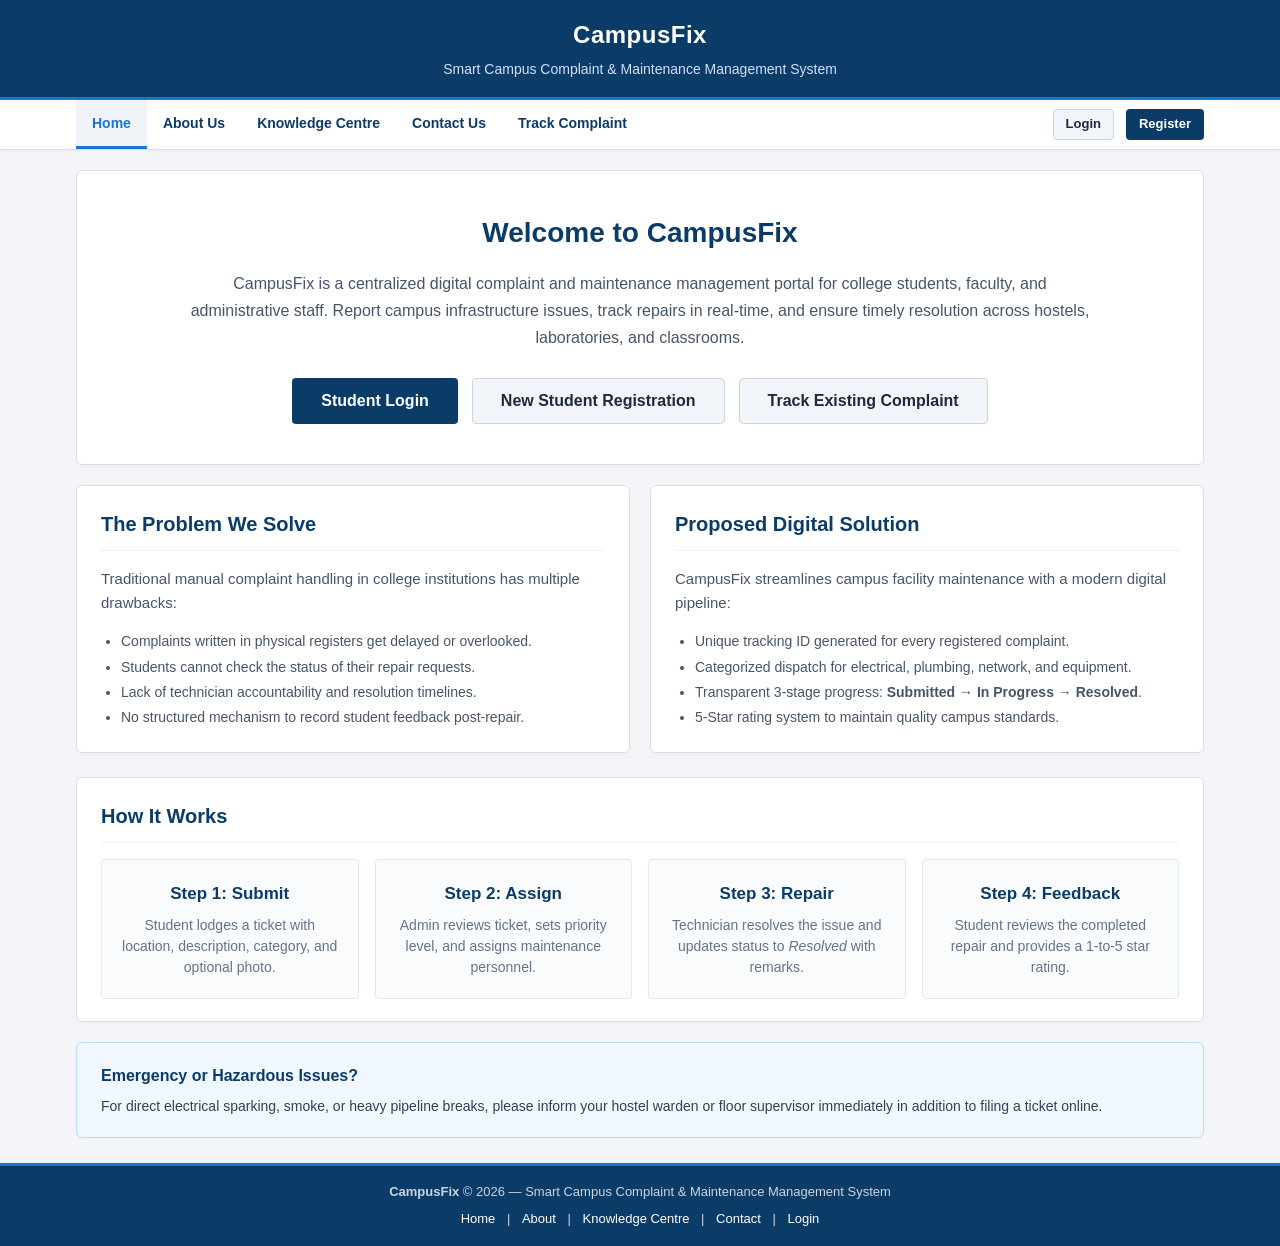
<file: index.html>
<!DOCTYPE html>
<html lang="en">
<head>
    <meta charset="UTF-8">
    <meta http-equiv="refresh" content="0; url=home.html">
    <title>CampusFix</title>
</head>
<body>
    <p>Redirecting to <a href="home.html">CampusFix Home Page</a>...</p>
</body>
</html>
</file>
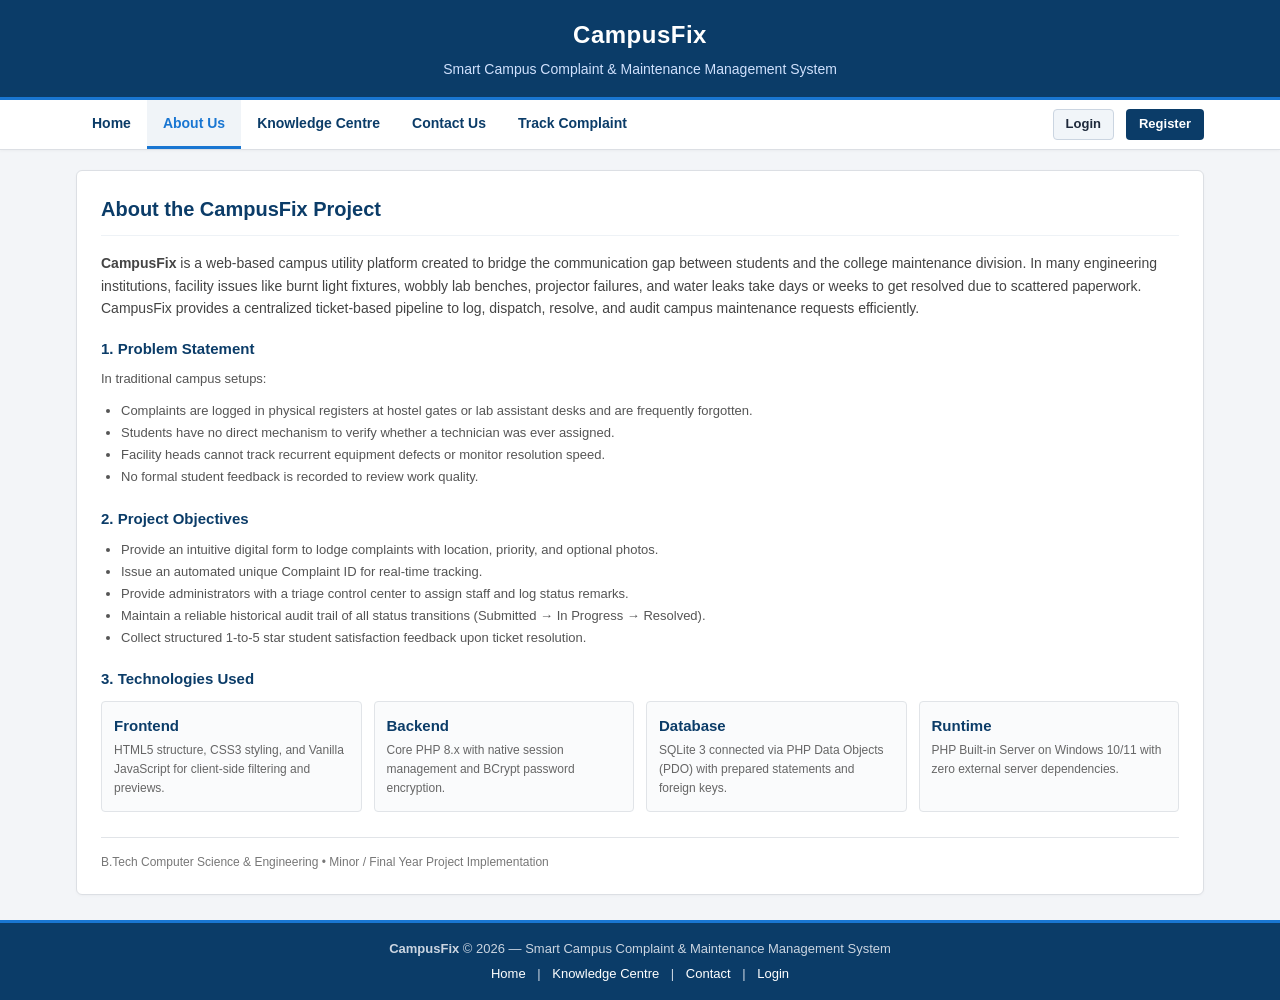
<file: about.html>
<!DOCTYPE html>
<html lang="en">
<head>
    <meta charset="UTF-8">
    <meta name="viewport" content="width=device-width, initial-scale=1.0">
    <title>About Us — CampusFix</title>
    <link rel="stylesheet" href="assets/css/style.css">
</head>
<body>

    <!-- Header Banner -->
    <header class="site-header">
        <h1>CampusFix</h1>
        <p>Smart Campus Complaint & Maintenance Management System</p>
    </header>

    <!-- Navigation Bar -->
    <nav class="site-nav">
        <div class="nav-wrap">
            <ul class="nav-links">
                <li><a href="home.html">Home</a></li>
                <li><a href="about.html" class="active">About Us</a></li>
                <li><a href="knowledge.html">Knowledge Centre</a></li>
                <li><a href="contact.html">Contact Us</a></li>
                <li><a href="student/track_complaint.php">Track Complaint</a></li>
            </ul>
            <div class="user-nav-status">
                <a href="login.html" class="btn btn-secondary btn-sm">Login</a>
                <a href="register.html" class="btn btn-primary btn-sm">Register</a>
            </div>
        </div>
    </nav>

    <!-- Main Content -->
    <main class="container">
        
        <div class="panel">
            <div class="panel-header">
                <span class="panel-title">About the CampusFix Project</span>
            </div>

            <p style="margin-bottom: 14px; font-size: 14px; line-height: 1.6; color: #444444;">
                <strong>CampusFix</strong> is a web-based campus utility platform created to bridge the communication gap between students and the college maintenance division. In many engineering institutions, facility issues like burnt light fixtures, wobbly lab benches, projector failures, and water leaks take days or weeks to get resolved due to scattered paperwork. CampusFix provides a centralized ticket-based pipeline to log, dispatch, resolve, and audit campus maintenance requests efficiently.
            </p>

            <h3 style="color: #0b3c68; font-size: 15px; margin: 18px 0 8px;">1. Problem Statement</h3>
            <p style="font-size: 13px; line-height: 1.6; color: #555555; margin-bottom: 10px;">
                In traditional campus setups:
            </p>
            <ul style="padding-left: 20px; font-size: 13px; line-height: 1.7; color: #555555; margin-bottom: 15px;">
                <li>Complaints are logged in physical registers at hostel gates or lab assistant desks and are frequently forgotten.</li>
                <li>Students have no direct mechanism to verify whether a technician was ever assigned.</li>
                <li>Facility heads cannot track recurrent equipment defects or monitor resolution speed.</li>
                <li>No formal student feedback is recorded to review work quality.</li>
            </ul>

            <h3 style="color: #0b3c68; font-size: 15px; margin: 18px 0 8px;">2. Project Objectives</h3>
            <ul style="padding-left: 20px; font-size: 13px; line-height: 1.7; color: #555555; margin-bottom: 15px;">
                <li>Provide an intuitive digital form to lodge complaints with location, priority, and optional photos.</li>
                <li>Issue an automated unique Complaint ID for real-time tracking.</li>
                <li>Provide administrators with a triage control center to assign staff and log status remarks.</li>
                <li>Maintain a reliable historical audit trail of all status transitions (Submitted &rarr; In Progress &rarr; Resolved).</li>
                <li>Collect structured 1-to-5 star student satisfaction feedback upon ticket resolution.</li>
            </ul>

            <h3 style="color: #0b3c68; font-size: 15px; margin: 18px 0 8px;">3. Technologies Used</h3>
            <div style="display: grid; grid-template-columns: repeat(auto-fit, minmax(220px, 1fr)); gap: 12px; margin-top: 10px;">
                <div style="background: #fafbfc; border: 1px solid #e1e4e8; padding: 12px; border-radius: 4px;">
                    <strong style="color: #0b3c68;">Frontend</strong>
                    <p style="font-size: 12px; color: #666666; margin-top: 3px;">HTML5 structure, CSS3 styling, and Vanilla JavaScript for client-side filtering and previews.</p>
                </div>
                <div style="background: #fafbfc; border: 1px solid #e1e4e8; padding: 12px; border-radius: 4px;">
                    <strong style="color: #0b3c68;">Backend</strong>
                    <p style="font-size: 12px; color: #666666; margin-top: 3px;">Core PHP 8.x with native session management and BCrypt password encryption.</p>
                </div>
                <div style="background: #fafbfc; border: 1px solid #e1e4e8; padding: 12px; border-radius: 4px;">
                    <strong style="color: #0b3c68;">Database</strong>
                    <p style="font-size: 12px; color: #666666; margin-top: 3px;">SQLite 3 connected via PHP Data Objects (PDO) with prepared statements and foreign keys.</p>
                </div>
                <div style="background: #fafbfc; border: 1px solid #e1e4e8; padding: 12px; border-radius: 4px;">
                    <strong style="color: #0b3c68;">Runtime</strong>
                    <p style="font-size: 12px; color: #666666; margin-top: 3px;">PHP Built-in Server on Windows 10/11 with zero external server dependencies.</p>
                </div>
            </div>

            <div style="margin-top: 25px; padding-top: 15px; border-top: 1px solid #e1e4e8; font-size: 12px; color: #777777;">
                B.Tech Computer Science &amp; Engineering &bull; Minor / Final Year Project Implementation
            </div>
        </div>

    </main>

    <!-- Footer -->
    <footer class="site-footer">
        <p><strong>CampusFix</strong> &copy; 2026 &mdash; Smart Campus Complaint & Maintenance Management System</p>
        <p style="margin-top: 4px;">
            <a href="home.html">Home</a> | 
            <a href="knowledge.html">Knowledge Centre</a> | 
            <a href="contact.html">Contact</a> | 
            <a href="login.html">Login</a>
        </p>
    </footer>

    <script src="assets/js/script.js"></script>
</body>
</html>
</file>
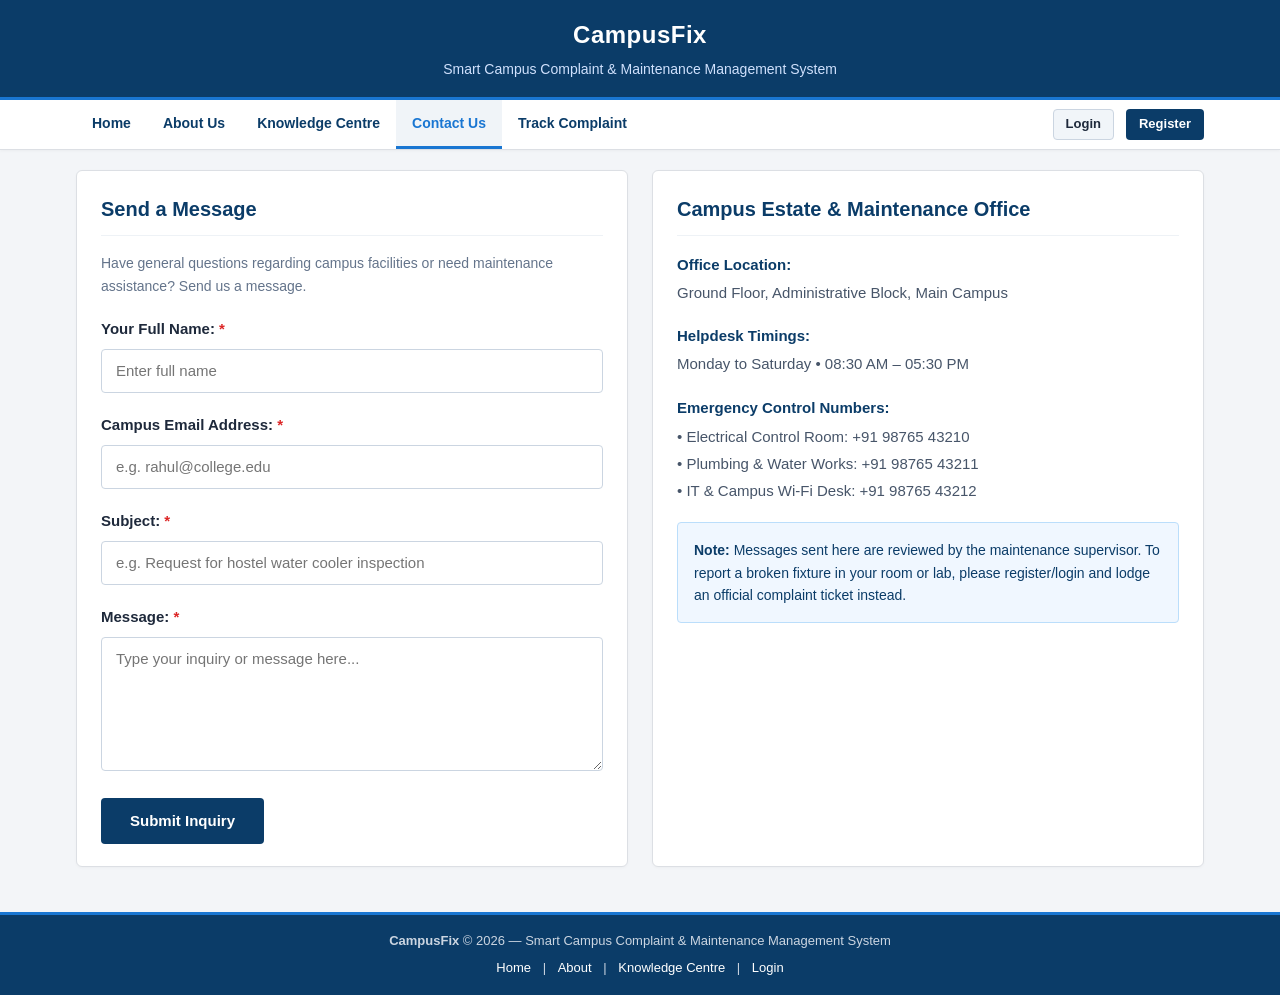
<file: contact.html>
<!DOCTYPE html>
<html lang="en">
<head>
    <meta charset="UTF-8">
    <meta name="viewport" content="width=device-width, initial-scale=1.0">
    <title>Contact Us — CampusFix</title>
    <link rel="stylesheet" href="assets/css/style.css">
</head>
<body>

    <!-- Header Banner -->
    <header class="site-header">
        <h1>CampusFix</h1>
        <p>Smart Campus Complaint &amp; Maintenance Management System</p>
    </header>

    <!-- Navigation Bar -->
    <nav class="site-nav">
        <div class="nav-wrap">
            <ul class="nav-links">
                <li><a href="home.html">Home</a></li>
                <li><a href="about.html">About Us</a></li>
                <li><a href="knowledge.html">Knowledge Centre</a></li>
                <li><a href="contact.html" class="active">Contact Us</a></li>
                <li><a href="student/track_complaint.php">Track Complaint</a></li>
            </ul>
            <div class="user-nav-status">
                <a href="login.html" class="btn btn-secondary btn-sm">Login</a>
                <a href="register.html" class="btn btn-primary btn-sm">Register</a>
            </div>
        </div>
    </nav>

    <!-- Main Content -->
    <main class="container">
        
        <div style="display: grid; grid-template-columns: repeat(auto-fit, minmax(min(100%, 320px), 1fr)); gap: 24px;">
            
            <!-- Contact Form -->
            <div class="panel">
                <div class="panel-header">
                    <span class="panel-title">Send a Message</span>
                </div>

                <p style="font-size: 14px; color: #64748b; margin-bottom: 20px;">
                    Have general questions regarding campus facilities or need maintenance assistance? Send us a message.
                </p>

                <div id="statusAlert" style="display: none;"></div>

                <form method="POST" action="contact.php">
                    <div class="form-group">
                        <label for="name">Your Full Name: <span style="color: #dc2626;">*</span></label>
                        <input type="text" id="name" name="name" placeholder="Enter full name" required>
                    </div>

                    <div class="form-group">
                        <label for="email">Campus Email Address: <span style="color: #dc2626;">*</span></label>
                        <input type="email" id="email" name="email" placeholder="e.g. rahul@college.edu" required>
                    </div>

                    <div class="form-group">
                        <label for="subject">Subject: <span style="color: #dc2626;">*</span></label>
                        <input type="text" id="subject" name="subject" placeholder="e.g. Request for hostel water cooler inspection" required>
                    </div>

                    <div class="form-group">
                        <label for="message">Message: <span style="color: #dc2626;">*</span></label>
                        <textarea id="message" name="message" rows="5" placeholder="Type your inquiry or message here..." required></textarea>
                    </div>

                    <button type="submit" class="btn btn-primary" style="padding: 12px 28px; font-size: 15px;">Submit Inquiry</button>
                </form>
            </div>

            <!-- Maintenance Office Details -->
            <div class="panel">
                <div class="panel-header">
                    <span class="panel-title">Campus Estate &amp; Maintenance Office</span>
                </div>

                <div style="margin-bottom: 18px; font-size: 15px; line-height: 1.7;">
                    <strong style="color: #0b3c68;">Office Location:</strong>
                    <p style="color: #475569; margin-top: 2px;">Ground Floor, Administrative Block, Main Campus</p>
                </div>

                <div style="margin-bottom: 18px; font-size: 15px; line-height: 1.7;">
                    <strong style="color: #0b3c68;">Helpdesk Timings:</strong>
                    <p style="color: #475569; margin-top: 2px;">Monday to Saturday &bull; 08:30 AM &ndash; 05:30 PM</p>
                </div>

                <div style="margin-bottom: 18px; font-size: 15px; line-height: 1.8;">
                    <strong style="color: #0b3c68;">Emergency Control Numbers:</strong>
                    <p style="color: #475569; margin-top: 2px;">
                        &bull; Electrical Control Room: +91 98765 43210<br>
                        &bull; Plumbing &amp; Water Works: +91 98765 43211<br>
                        &bull; IT &amp; Campus Wi-Fi Desk: +91 98765 43212
                    </p>
                </div>

                <div style="background: #f0f7ff; border: 1px solid #bbdefb; border-radius: 4px; padding: 16px; font-size: 14px; color: #0b3c68; line-height: 1.6;">
                    <strong>Note:</strong> Messages sent here are reviewed by the maintenance supervisor. To report a broken fixture in your room or lab, please register/login and lodge an official complaint ticket instead.
                </div>
            </div>

        </div>

    </main>

    <!-- Footer -->
    <footer class="site-footer">
        <p><strong>CampusFix</strong> &copy; 2026 &mdash; Smart Campus Complaint &amp; Maintenance Management System</p>
        <p style="margin-top: 6px;">
            <a href="home.html">Home</a> | 
            <a href="about.html">About</a> | 
            <a href="knowledge.html">Knowledge Centre</a> | 
            <a href="login.html">Login</a>
        </p>
    </footer>

    <script src="assets/js/script.js"></script>
</body>
</html>
</file>
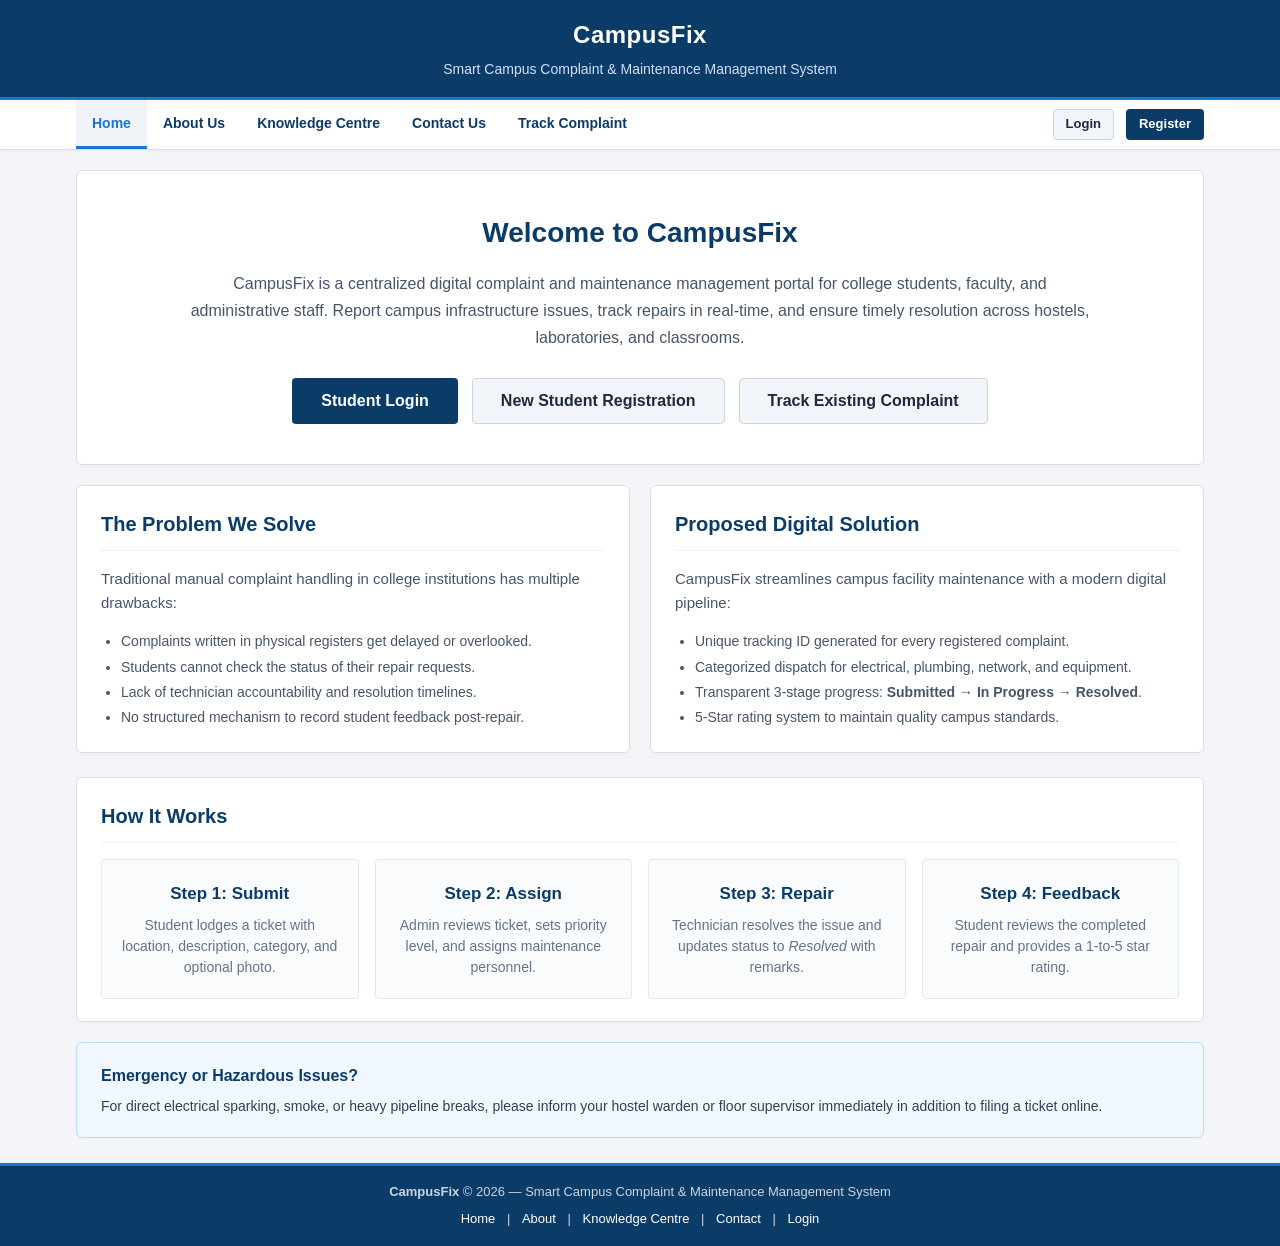
<file: home.html>
<!DOCTYPE html>
<html lang="en">
<head>
    <meta charset="UTF-8">
    <meta name="viewport" content="width=device-width, initial-scale=1.0">
    <title>CampusFix — Smart Campus Complaint &amp; Maintenance Management System</title>
    <link rel="stylesheet" href="assets/css/style.css">
</head>
<body>

    <!-- Header Banner -->
    <header class="site-header">
        <h1>CampusFix</h1>
        <p>Smart Campus Complaint &amp; Maintenance Management System</p>
    </header>

    <!-- Navigation Bar -->
    <nav class="site-nav">
        <div class="nav-wrap">
            <ul class="nav-links">
                <li><a href="home.html" class="active">Home</a></li>
                <li><a href="about.html">About Us</a></li>
                <li><a href="knowledge.html">Knowledge Centre</a></li>
                <li><a href="contact.html">Contact Us</a></li>
                <li><a href="student/track_complaint.php">Track Complaint</a></li>
            </ul>
            <div class="user-nav-status">
                <a href="login.html" class="btn btn-secondary btn-sm">Login</a>
                <a href="register.html" class="btn btn-primary btn-sm">Register</a>
            </div>
        </div>
    </nav>

    <!-- Main Content -->
    <main class="container">
        
        <!-- Welcome Introduction Panel -->
        <div class="panel" style="text-align: center; padding: 40px 30px;">
            <h2 style="color: #0b3c68; margin-bottom: 14px; font-size: 28px; font-weight: 700;">Welcome to CampusFix</h2>
            <p style="color: #475569; max-width: 900px; margin: 0 auto 26px; font-size: 16px; line-height: 1.7;">
                CampusFix is a centralized digital complaint and maintenance management portal for college students, faculty, and administrative staff. 
                Report campus infrastructure issues, track repairs in real-time, and ensure timely resolution across hostels, laboratories, and classrooms.
            </p>
            <div id="homeHeroButtons" style="display: flex; gap: 14px; justify-content: center; flex-wrap: wrap;">
                <a href="login.html" class="btn btn-primary" style="padding: 12px 28px; font-size: 16px;">Student Login</a>
                <a href="register.html" class="btn btn-secondary" style="padding: 12px 28px; font-size: 16px;">New Student Registration</a>
                <a href="student/track_complaint.php" class="btn btn-secondary" style="padding: 12px 28px; font-size: 16px;">Track Existing Complaint</a>
            </div>
        </div>

        <!-- Problem Statement & Proposed System -->
        <div style="display: grid; grid-template-columns: repeat(auto-fit, minmax(min(100%, 320px), 1fr)); gap: 20px; margin-bottom: 24px;">
            <div class="panel" style="margin-bottom: 0;">
                <div class="panel-header">
                    <span class="panel-title">The Problem We Solve</span>
                </div>
                <p style="color: #475569; margin-bottom: 14px; font-size: 15px; line-height: 1.6;">
                    Traditional manual complaint handling in college institutions has multiple drawbacks:
                </p>
                <ul style="padding-left: 20px; color: #475569; font-size: 14px; line-height: 1.8;">
                    <li>Complaints written in physical registers get delayed or overlooked.</li>
                    <li>Students cannot check the status of their repair requests.</li>
                    <li>Lack of technician accountability and resolution timelines.</li>
                    <li>No structured mechanism to record student feedback post-repair.</li>
                </ul>
            </div>

            <div class="panel" style="margin-bottom: 0;">
                <div class="panel-header">
                    <span class="panel-title">Proposed Digital Solution</span>
                </div>
                <p style="color: #475569; margin-bottom: 14px; font-size: 15px; line-height: 1.6;">
                    CampusFix streamlines campus facility maintenance with a modern digital pipeline:
                </p>
                <ul style="padding-left: 20px; color: #475569; font-size: 14px; line-height: 1.8;">
                    <li>Unique tracking ID generated for every registered complaint.</li>
                    <li>Categorized dispatch for electrical, plumbing, network, and equipment.</li>
                    <li>Transparent 3-stage progress: <strong>Submitted &rarr; In Progress &rarr; Resolved</strong>.</li>
                    <li>5-Star rating system to maintain quality campus standards.</li>
                </ul>
            </div>
        </div>

        <!-- How It Works -->
        <div class="panel">
            <div class="panel-header">
                <span class="panel-title">How It Works</span>
            </div>
            <div style="display: grid; grid-template-columns: repeat(auto-fit, minmax(min(100%, 220px), 1fr)); gap: 16px; margin-top: 14px;">
                <div style="background: #fafbfc; border: 1px solid #e2e8f0; padding: 20px; border-radius: 4px; text-align: center;">
                    <div style="font-weight: bold; color: #0b3c68; font-size: 17px; margin-bottom: 8px;">Step 1: Submit</div>
                    <p style="font-size: 14px; color: #64748b; line-height: 1.5;">Student lodges a ticket with location, description, category, and optional photo.</p>
                </div>
                <div style="background: #fafbfc; border: 1px solid #e2e8f0; padding: 20px; border-radius: 4px; text-align: center;">
                    <div style="font-weight: bold; color: #0b3c68; font-size: 17px; margin-bottom: 8px;">Step 2: Assign</div>
                    <p style="font-size: 14px; color: #64748b; line-height: 1.5;">Admin reviews ticket, sets priority level, and assigns maintenance personnel.</p>
                </div>
                <div style="background: #fafbfc; border: 1px solid #e2e8f0; padding: 20px; border-radius: 4px; text-align: center;">
                    <div style="font-weight: bold; color: #0b3c68; font-size: 17px; margin-bottom: 8px;">Step 3: Repair</div>
                    <p style="font-size: 14px; color: #64748b; line-height: 1.5;">Technician resolves the issue and updates status to <em>Resolved</em> with remarks.</p>
                </div>
                <div style="background: #fafbfc; border: 1px solid #e2e8f0; padding: 20px; border-radius: 4px; text-align: center;">
                    <div style="font-weight: bold; color: #0b3c68; font-size: 17px; margin-bottom: 8px;">Step 4: Feedback</div>
                    <p style="font-size: 14px; color: #64748b; line-height: 1.5;">Student reviews the completed repair and provides a 1-to-5 star rating.</p>
                </div>
            </div>
        </div>

        <!-- Campus Maintenance Notice -->
        <div class="panel" style="background: #f0f7ff; border-color: #bbdefb; padding: 20px 24px;">
            <h4 style="color: #0b3c68; font-size: 16px; margin-bottom: 6px; font-weight: 700;">Emergency or Hazardous Issues?</h4>
            <p style="font-size: 14px; color: #334155; line-height: 1.6;">
                For direct electrical sparking, smoke, or heavy pipeline breaks, please inform your hostel warden or floor supervisor immediately in addition to filing a ticket online.
            </p>
        </div>

    </main>

    <!-- Footer -->
    <footer class="site-footer">
        <p><strong>CampusFix</strong> &copy; 2026 &mdash; Smart Campus Complaint &amp; Maintenance Management System</p>
        <p style="margin-top: 6px;">
            <a href="home.html">Home</a> | 
            <a href="about.html">About</a> | 
            <a href="knowledge.html">Knowledge Centre</a> | 
            <a href="contact.html">Contact</a> | 
            <a href="login.html">Login</a>
        </p>
    </footer>

    <script src="assets/js/script.js"></script>
</body>
</html>
</file>
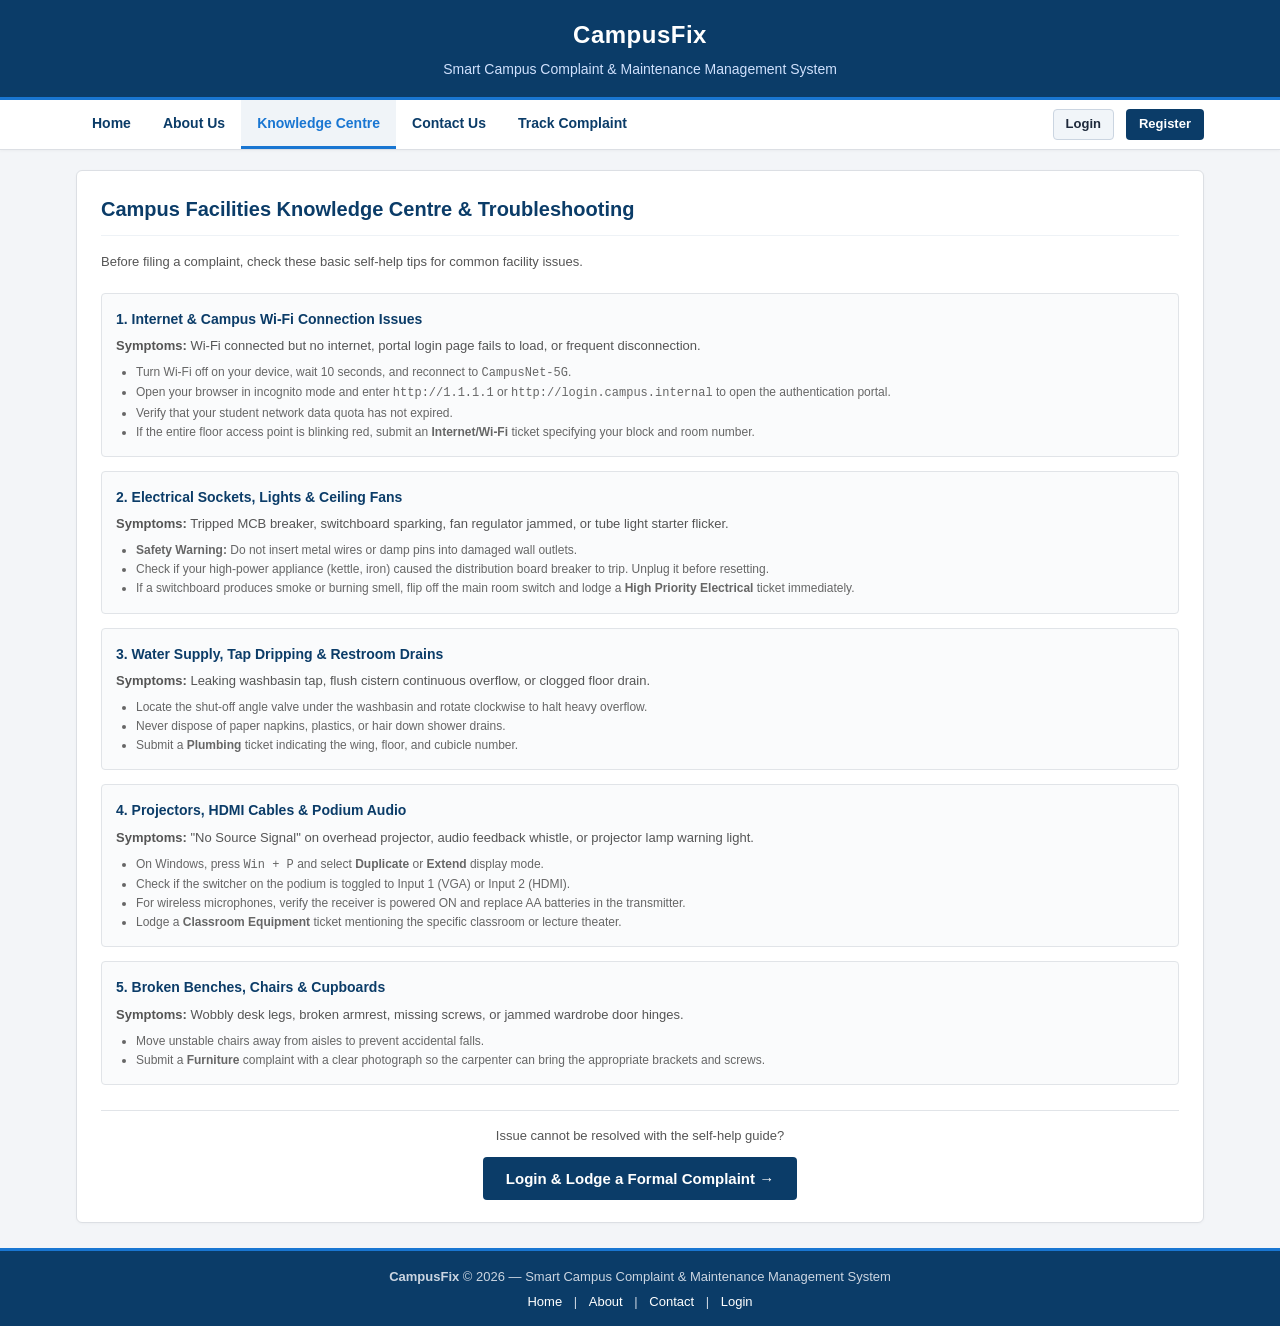
<file: knowledge.html>
<!DOCTYPE html>
<html lang="en">
<head>
    <meta charset="UTF-8">
    <meta name="viewport" content="width=device-width, initial-scale=1.0">
    <title>Knowledge Centre &amp; FAQ — CampusFix</title>
    <link rel="stylesheet" href="assets/css/style.css">
</head>
<body>

    <!-- Header Banner -->
    <header class="site-header">
        <h1>CampusFix</h1>
        <p>Smart Campus Complaint & Maintenance Management System</p>
    </header>

    <!-- Navigation Bar -->
    <nav class="site-nav">
        <div class="nav-wrap">
            <ul class="nav-links">
                <li><a href="home.html">Home</a></li>
                <li><a href="about.html">About Us</a></li>
                <li><a href="knowledge.html" class="active">Knowledge Centre</a></li>
                <li><a href="contact.html">Contact Us</a></li>
                <li><a href="student/track_complaint.php">Track Complaint</a></li>
            </ul>
            <div class="user-nav-status">
                <a href="login.html" class="btn btn-secondary btn-sm">Login</a>
                <a href="register.html" class="btn btn-primary btn-sm">Register</a>
            </div>
        </div>
    </nav>

    <!-- Main Content -->
    <main class="container">
        
        <div class="panel">
            <div class="panel-header">
                <span class="panel-title">Campus Facilities Knowledge Centre &amp; Troubleshooting</span>
            </div>

            <p style="font-size: 13px; color: #555555; margin-bottom: 20px;">
                Before filing a complaint, check these basic self-help tips for common facility issues.
            </p>

            <div style="display: flex; flex-direction: column; gap: 14px;">
                
                <!-- 1. Wi-Fi & Internet -->
                <div style="background: #fafbfc; border: 1px solid #e1e4e8; border-radius: 4px; padding: 14px;">
                    <h3 style="color: #0b3c68; font-size: 14px; margin-bottom: 6px;">1. Internet &amp; Campus Wi-Fi Connection Issues</h3>
                    <p style="font-size: 13px; color: #555555; margin-bottom: 6px;"><strong>Symptoms:</strong> Wi-Fi connected but no internet, portal login page fails to load, or frequent disconnection.</p>
                    <ul style="padding-left: 20px; font-size: 12px; color: #666666; line-height: 1.6;">
                        <li>Turn Wi-Fi off on your device, wait 10 seconds, and reconnect to <code>CampusNet-5G</code>.</li>
                        <li>Open your browser in incognito mode and enter <code>http://1.1.1.1</code> or <code>http://login.campus.internal</code> to open the authentication portal.</li>
                        <li>Verify that your student network data quota has not expired.</li>
                        <li>If the entire floor access point is blinking red, submit an <strong>Internet/Wi-Fi</strong> ticket specifying your block and room number.</li>
                    </ul>
                </div>

                <!-- 2. Electrical Issues -->
                <div style="background: #fafbfc; border: 1px solid #e1e4e8; border-radius: 4px; padding: 14px;">
                    <h3 style="color: #0b3c68; font-size: 14px; margin-bottom: 6px;">2. Electrical Sockets, Lights &amp; Ceiling Fans</h3>
                    <p style="font-size: 13px; color: #555555; margin-bottom: 6px;"><strong>Symptoms:</strong> Tripped MCB breaker, switchboard sparking, fan regulator jammed, or tube light starter flicker.</p>
                    <ul style="padding-left: 20px; font-size: 12px; color: #666666; line-height: 1.6;">
                        <li><strong>Safety Warning:</strong> Do not insert metal wires or damp pins into damaged wall outlets.</li>
                        <li>Check if your high-power appliance (kettle, iron) caused the distribution board breaker to trip. Unplug it before resetting.</li>
                        <li>If a switchboard produces smoke or burning smell, flip off the main room switch and lodge a <strong>High Priority Electrical</strong> ticket immediately.</li>
                    </ul>
                </div>

                <!-- 3. Water Leakage & Plumbing -->
                <div style="background: #fafbfc; border: 1px solid #e1e4e8; border-radius: 4px; padding: 14px;">
                    <h3 style="color: #0b3c68; font-size: 14px; margin-bottom: 6px;">3. Water Supply, Tap Dripping &amp; Restroom Drains</h3>
                    <p style="font-size: 13px; color: #555555; margin-bottom: 6px;"><strong>Symptoms:</strong> Leaking washbasin tap, flush cistern continuous overflow, or clogged floor drain.</p>
                    <ul style="padding-left: 20px; font-size: 12px; color: #666666; line-height: 1.6;">
                        <li>Locate the shut-off angle valve under the washbasin and rotate clockwise to halt heavy overflow.</li>
                        <li>Never dispose of paper napkins, plastics, or hair down shower drains.</li>
                        <li>Submit a <strong>Plumbing</strong> ticket indicating the wing, floor, and cubicle number.</li>
                    </ul>
                </div>

                <!-- 4. Classroom Equipment -->
                <div style="background: #fafbfc; border: 1px solid #e1e4e8; border-radius: 4px; padding: 14px;">
                    <h3 style="color: #0b3c68; font-size: 14px; margin-bottom: 6px;">4. Projectors, HDMI Cables &amp; Podium Audio</h3>
                    <p style="font-size: 13px; color: #555555; margin-bottom: 6px;"><strong>Symptoms:</strong> "No Source Signal" on overhead projector, audio feedback whistle, or projector lamp warning light.</p>
                    <ul style="padding-left: 20px; font-size: 12px; color: #666666; line-height: 1.6;">
                        <li>On Windows, press <kbd>Win + P</kbd> and select <strong>Duplicate</strong> or <strong>Extend</strong> display mode.</li>
                        <li>Check if the switcher on the podium is toggled to Input 1 (VGA) or Input 2 (HDMI).</li>
                        <li>For wireless microphones, verify the receiver is powered ON and replace AA batteries in the transmitter.</li>
                        <li>Lodge a <strong>Classroom Equipment</strong> ticket mentioning the specific classroom or lecture theater.</li>
                    </ul>
                </div>

                <!-- 5. Furniture Problems -->
                <div style="background: #fafbfc; border: 1px solid #e1e4e8; border-radius: 4px; padding: 14px;">
                    <h3 style="color: #0b3c68; font-size: 14px; margin-bottom: 6px;">5. Broken Benches, Chairs &amp; Cupboards</h3>
                    <p style="font-size: 13px; color: #555555; margin-bottom: 6px;"><strong>Symptoms:</strong> Wobbly desk legs, broken armrest, missing screws, or jammed wardrobe door hinges.</p>
                    <ul style="padding-left: 20px; font-size: 12px; color: #666666; line-height: 1.6;">
                        <li>Move unstable chairs away from aisles to prevent accidental falls.</li>
                        <li>Submit a <strong>Furniture</strong> complaint with a clear photograph so the carpenter can bring the appropriate brackets and screws.</li>
                    </ul>
                </div>

            </div>

            <div style="text-align: center; margin-top: 25px; padding-top: 15px; border-top: 1px solid #e1e4e8;">
                <p style="font-size: 13px; color: #555555; margin-bottom: 10px;">Issue cannot be resolved with the self-help guide?</p>
                <a href="login.html" class="btn btn-primary">Login &amp; Lodge a Formal Complaint &rarr;</a>
            </div>
        </div>

    </main>

    <!-- Footer -->
    <footer class="site-footer">
        <p><strong>CampusFix</strong> &copy; 2026 &mdash; Smart Campus Complaint & Maintenance Management System</p>
        <p style="margin-top: 4px;">
            <a href="home.html">Home</a> | 
            <a href="about.html">About</a> | 
            <a href="contact.html">Contact</a> | 
            <a href="login.html">Login</a>
        </p>
    </footer>

    <script src="assets/js/script.js"></script>
</body>
</html>
</file>
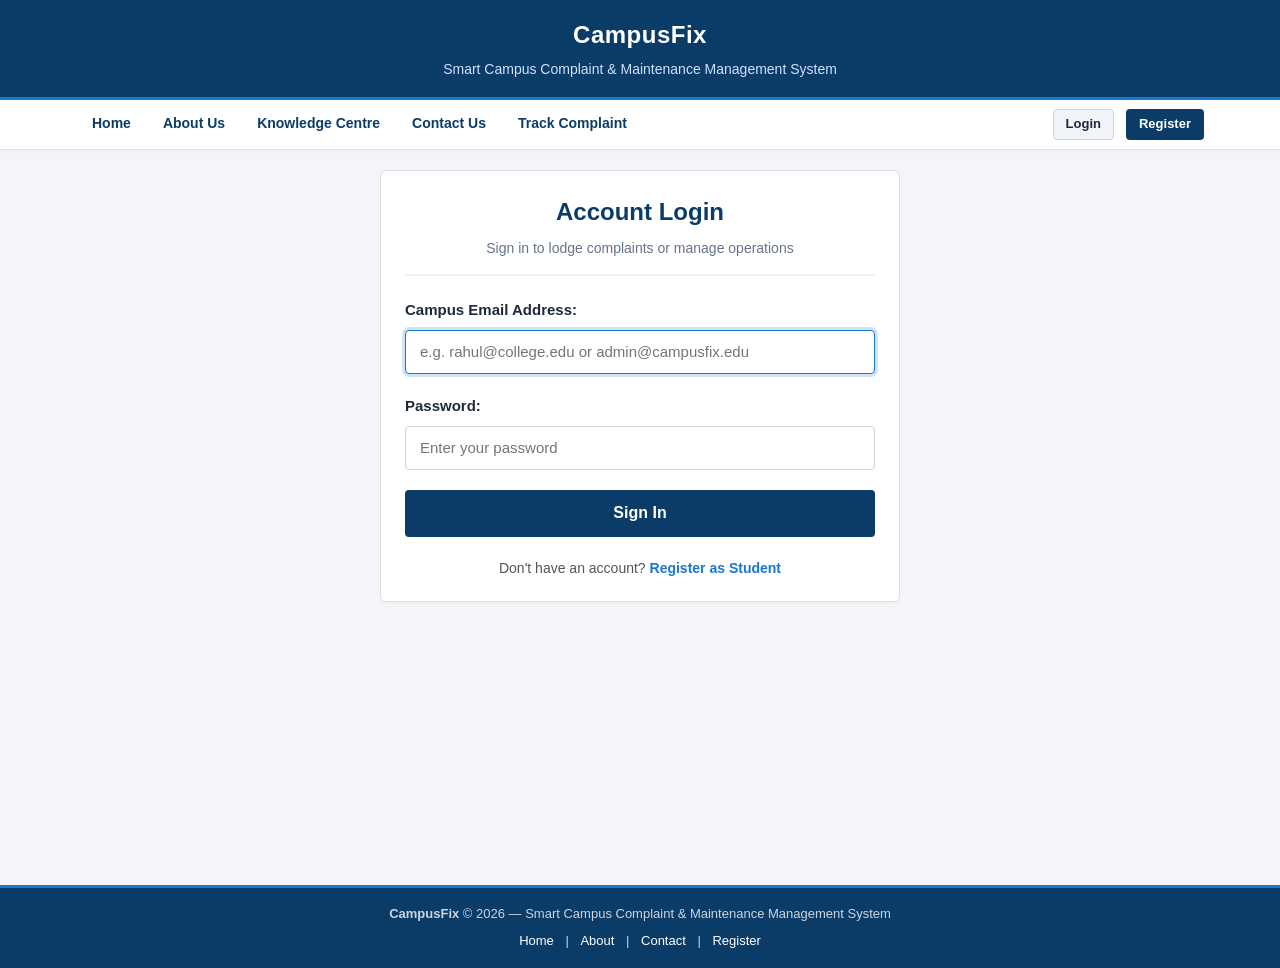
<file: login.html>
<!DOCTYPE html>
<html lang="en">
<head>
    <meta charset="UTF-8">
    <meta name="viewport" content="width=device-width, initial-scale=1.0">
    <title>CampusFix — User Login</title>
    <link rel="stylesheet" href="assets/css/style.css">
</head>
<body>

    <!-- Header Banner -->
    <header class="site-header">
        <h1>CampusFix</h1>
        <p>Smart Campus Complaint &amp; Maintenance Management System</p>
    </header>

    <!-- Navigation Bar -->
    <nav class="site-nav">
        <div class="nav-wrap">
            <ul class="nav-links">
                <li><a href="home.html">Home</a></li>
                <li><a href="about.html">About Us</a></li>
                <li><a href="knowledge.html">Knowledge Centre</a></li>
                <li><a href="contact.html">Contact Us</a></li>
                <li><a href="student/track_complaint.php">Track Complaint</a></li>
            </ul>
            <div class="user-nav-status">
                <a href="login.html" class="btn btn-secondary btn-sm active">Login</a>
                <a href="register.html" class="btn btn-primary btn-sm">Register</a>
            </div>
        </div>
    </nav>

    <!-- Main Content -->
    <main class="container">
        
        <div class="auth-container">
            <div class="panel">
                <div class="panel-header" style="text-align: center; display: block; border-bottom: 2px solid #eef2f6; padding-bottom: 15px; margin-bottom: 22px;">
                    <h2 style="font-size: 24px; font-weight: 700; color: #0b3c68;">Account Login</h2>
                    <p style="font-size: 14px; color: #64748b; margin-top: 5px;">Sign in to lodge complaints or manage operations</p>
                </div>

                <!-- Dynamic Alert Message (Read by JS from URL) -->
                <div id="statusAlert" style="display: none;"></div>

                <form method="POST" action="login.php">
                    <div class="form-group">
                        <label for="email">Campus Email Address:</label>
                        <input type="email" id="email" name="email" placeholder="e.g. rahul@college.edu or admin@campusfix.edu" required autofocus>
                    </div>

                    <div class="form-group">
                        <label for="password">Password:</label>
                        <input type="password" id="password" name="password" placeholder="Enter your password" required>
                    </div>

                    <button type="submit" class="btn btn-primary btn-block" style="padding: 12px; margin-top: 15px; font-size: 16px;">Sign In</button>
                </form>

                <div style="text-align: center; margin-top: 20px; font-size: 14px; color: #555555;">
                    Don't have an account? <a href="register.html" style="color: #1976d2; font-weight: bold; text-decoration: none;">Register as Student</a>
                </div>
            </div>
        </div>

    </main>

    <!-- Footer -->
    <footer class="site-footer">
        <p><strong>CampusFix</strong> &copy; 2026 &mdash; Smart Campus Complaint &amp; Maintenance Management System</p>
        <p style="margin-top: 6px;">
            <a href="home.html">Home</a> | 
            <a href="about.html">About</a> | 
            <a href="contact.html">Contact</a> | 
            <a href="register.html">Register</a>
        </p>
    </footer>

    <script src="assets/js/script.js"></script>
</body>
</html>
</file>
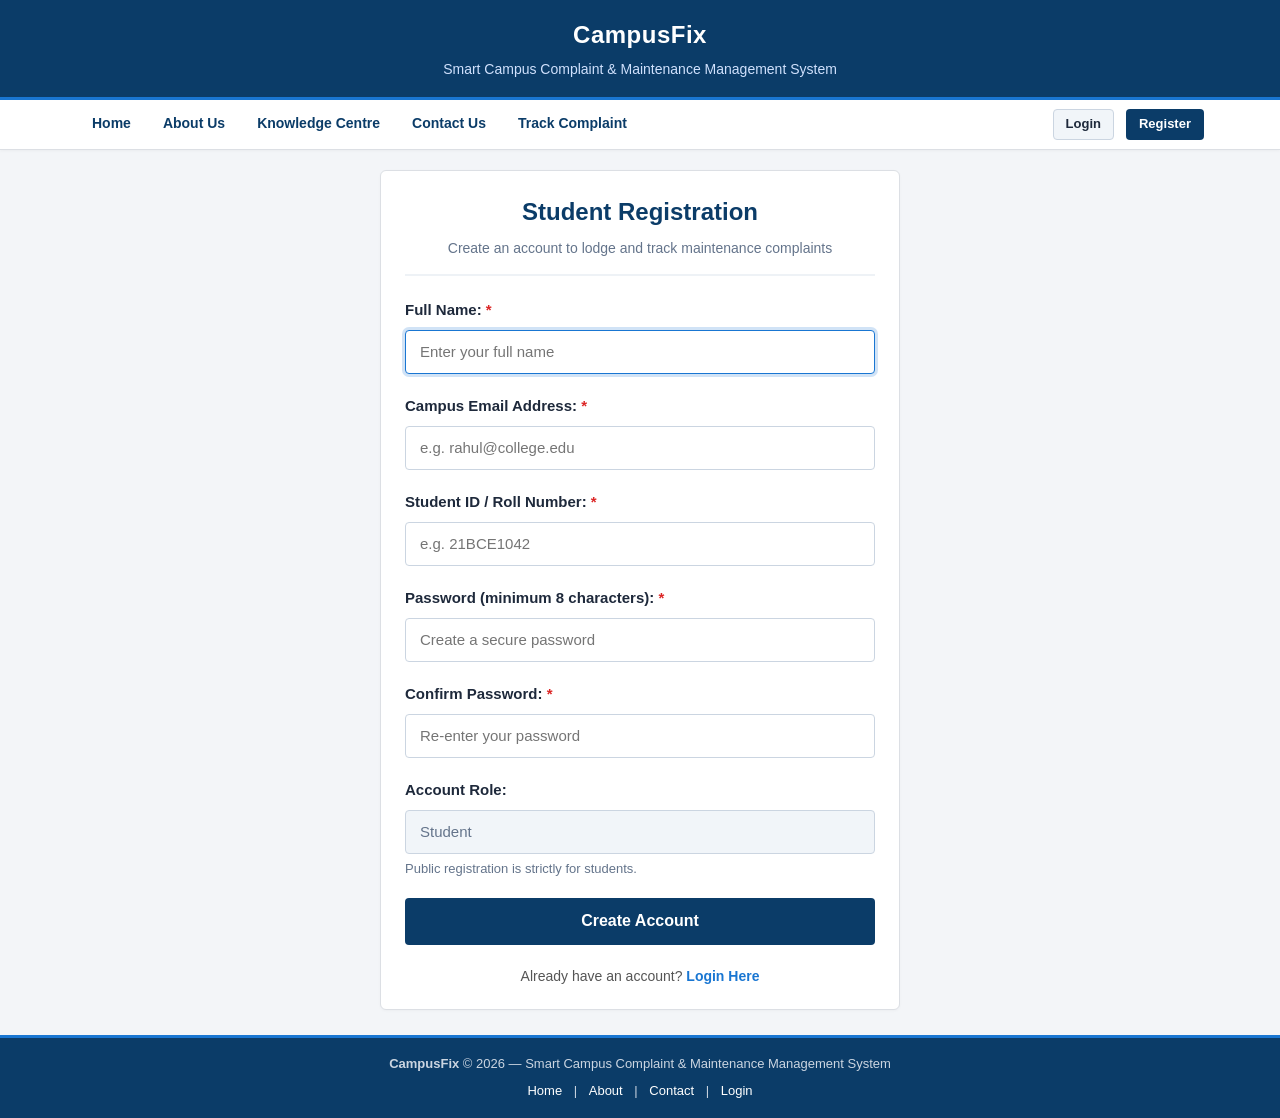
<file: register copy.html>
<!DOCTYPE html>
<html lang="en">

<head>
    <meta charset="UTF-8">
    <meta name="viewport" content="width=device-width, initial-scale=1.0">
    <title>CampusFix — Student Registration</title>
    <link rel="stylesheet" href="assets/css/style.css">
</head>

<body>

    <!-- Header Banner -->
    <header class="site-header">
        <h1>CampusFix</h1>
        <p>Smart Campus Complaint &amp; Maintenance Management System</p>
    </header>

    <!-- Navigation Bar -->
    <nav class="site-nav">
        <div class="nav-wrap">
            <ul class="nav-links">
                <li><a href="home.html">Home</a></li>
                <li><a href="about.html">About Us</a></li>
                <li><a href="knowledge.html">Knowledge Centre</a></li>
                <li><a href="contact.html">Contact Us</a></li>
                <li><a href="student/track_complaint.php">Track Complaint</a></li>
            </ul>
            <div class="user-nav-status">
                <a href="login.html" class="btn btn-secondary btn-sm">Login</a>
                <a href="register.html" class="btn btn-primary btn-sm active">Register</a>
            </div>
        </div>
    </nav>

    <!-- Main Content -->
    <main class="container">

        <div class="auth-container">
            <div class="panel">
                <div class="panel-header"
                    style="text-align: center; display: block; border-bottom: 2px solid #eef2f6; padding-bottom: 15px; margin-bottom: 22px;">
                    <h2 style="font-size: 24px; font-weight: 700; color: #0b3c68;">Student Registration</h2>
                    <p style="font-size: 14px; color: #64748b; margin-top: 5px;">Create an account to lodge and track
                        maintenance complaints</p>
                </div>

                <!-- Dynamic Alert Message -->
                <div id="statusAlert" style="display: none;"></div>

                <form method="POST" action="register.php">
                    <div class="form-group">
                        <label for="name">Full Name: <span style="color: #dc2626;">*</span></label>
                        <input type="text" id="name" name="name" placeholder="Enter your full name" required autofocus>
                    </div>

                    <div class="form-group">
                        <label for="email">Campus Email Address: <span style="color: #dc2626;">*</span></label>
                        <input type="email" id="email" name="email" placeholder="e.g. rahul@college.edu" required>
                    </div>

                    <div class="form-group">
                        <label for="student_id">Student ID / Roll Number: <span style="color: #dc2626;">*</span></label>
                        <input type="text" id="student_id" name="student_id" placeholder="e.g. 21BCE1042" required>
                    </div>

                    <div class="form-group">
                        <label for="password">Password (minimum 8 characters): <span
                                style="color: #dc2626;">*</span></label>
                        <input type="password" id="password" name="password" placeholder="Create a secure password" required
                            minlength="8">
                    </div>

                    <div class="form-group">
                        <label for="confirm_password">Confirm Password: <span style="color: #dc2626;">*</span></label>
                        <input type="password" id="confirm_password" name="confirm_password"
                            placeholder="Re-enter your password" required minlength="8">
                    </div>

                    <div class="form-group">
                        <label>Account Role:</label>
                        <input type="text" value="Student" disabled
                            style="background-color: #f1f5f9; cursor: not-allowed; color: #64748b;">
                        <p class="field-help">Public registration is strictly for students.</p>
                    </div>

                    <button type="submit" class="btn btn-primary btn-block"
                        style="padding: 12px; margin-top: 15px; font-size: 16px;">Create Account</button>
                </form>

                <div style="text-align: center; margin-top: 20px; font-size: 14px; color: #555555;">
                    Already have an account? <a href="login.html"
                        style="color: #1976d2; font-weight: bold; text-decoration: none;">Login Here</a>
                </div>
            </div>
        </div>

    </main>

    <!-- Footer -->
    <footer class="site-footer">
        <p><strong>CampusFix</strong> &copy; 2026 &mdash; Smart Campus Complaint &amp; Maintenance Management System</p>
        <p style="margin-top: 6px;">
            <a href="home.html">Home</a> |
            <a href="about.html">About</a> |
            <a href="contact.html">Contact</a> |
            <a href="login.html">Login</a>
        </p>
    </footer>

    <script src="assets/js/script.js"></script>
</body>

</html>
</file>
<file: assets/css/style.css>
/* ==========================================================================
   CampusFix — Smart Campus Complaint & Maintenance Management System
   Clean, Modern & Properly Proportioned College Project Stylesheet
   ========================================================================== */

/* Reset & Base Styles */
* {
    box-sizing: border-box;
    margin: 0;
    padding: 0;
}

body {
    margin: 0;
    font-family: Arial, -apple-system, BlinkMacSystemFont, "Segoe UI", Roboto, "Helvetica Neue", sans-serif;
    background-color: #f3f5f8;
    color: #222222;
    line-height: 1.6;
    font-size: 15px;
    width: 100%;
}

/* ---------------- Top Header Banner ---------------- */
header,
header.site-header {
    width: 100%;
    background-color: #0b3c68; /* Deep Navy Blue */
    color: #ffffff;
    padding: 16px 20px;
    text-align: center;
    border-bottom: 3px solid #1976d2;
}

header.site-header h1 {
    font-size: 24px;
    font-weight: 700;
    letter-spacing: 0.5px;
    margin-bottom: 4px;
}

header.site-header p {
    font-size: 14px;
    color: #d0e1fd;
}

/* ---------------- Navigation Bar ---------------- */
nav,
nav.site-nav {
    width: 100%;
    background-color: #ffffff;
    border-bottom: 1px solid #dcdfe4;
    box-shadow: 0 1px 3px rgba(0, 0, 0, 0.04);
}

.nav-wrap {
    width: 100%;
    max-width: 1160px;
    margin: 0 auto;
    padding: 0 16px;
    display: flex;
    justify-content: space-between;
    align-items: center;
    flex-wrap: wrap;
    min-height: 48px;
}

.nav-links {
    display: flex;
    list-style: none;
    flex-wrap: wrap;
    margin: 0;
    padding: 0;
}

.nav-links li {
    display: inline-block;
}

.nav-links a {
    display: block;
    padding: 12px 16px;
    color: #0b3c68;
    text-decoration: none;
    font-weight: 600;
    font-size: 14px;
    border-bottom: 3px solid transparent;
    transition: background-color 0.15s, color 0.15s;
}

.nav-links a:hover,
.nav-links a.active {
    background-color: #f0f4f8;
    color: #1976d2;
    border-bottom-color: #1976d2;
}

.user-nav-status {
    font-size: 14px;
    color: #444444;
    display: flex;
    align-items: center;
    gap: 12px;
    padding: 6px 0;
}

.role-tag {
    background-color: #e3f2fd;
    color: #0b3c68;
    padding: 3px 9px;
    border-radius: 4px;
    font-weight: bold;
    font-size: 12px;
    border: 1px solid #bbdefb;
}

.role-tag.admin {
    background-color: #fff3e0;
    color: #e65100;
    border-color: #ffe0b2;
}

/* ---------------- Main Content Layout ---------------- */
main,
main.container {
    width: 100%;
    max-width: 1160px;
    margin: 20px auto;
    padding: 0 16px;
    min-height: calc(100vh - 210px);
}

/* ---------------- Panels & Cards ---------------- */
.panel {
    background-color: #ffffff;
    border: 1px solid #dcdfe4;
    border-radius: 6px;
    padding: 22px 24px;
    margin-bottom: 20px;
    box-shadow: 0 1px 3px rgba(0, 0, 0, 0.03);
    width: 100%;
}

.panel-header {
    border-bottom: 1px solid #eef2f6;
    padding-bottom: 10px;
    margin-bottom: 16px;
    display: flex;
    justify-content: space-between;
    align-items: center;
    flex-wrap: wrap;
    gap: 10px;
}

.panel-title {
    font-size: 20px;
    font-weight: 700;
    color: #0b3c68;
}

/* ---------------- Metric Summary Cards ---------------- */
.stat-row {
    display: grid;
    grid-template-columns: repeat(auto-fit, minmax(min(100%, 220px), 1fr));
    gap: 20px;
    margin-bottom: 24px;
}

.stat-box {
    background-color: #ffffff;
    border: 1px solid #dcdfe4;
    border-radius: 6px;
    padding: 20px 22px;
    border-left: 5px solid #1976d2;
    box-shadow: 0 1px 3px rgba(0, 0, 0, 0.03);
}

.stat-box.pending { border-left-color: #0284c7; }
.stat-box.progress { border-left-color: #d97706; }
.stat-box.resolved { border-left-color: #16a34a; }

.stat-box h4 {
    font-size: 13px;
    color: #555555;
    text-transform: uppercase;
    letter-spacing: 0.5px;
    margin-bottom: 8px;
    font-weight: 700;
}

.stat-box .count {
    font-size: 32px;
    font-weight: 700;
    color: #0b3c68;
    line-height: 1.1;
}

.stat-box .desc {
    font-size: 13px;
    color: #777777;
    margin-top: 6px;
}

/* ---------------- Forms & Inputs ---------------- */
.form-group {
    margin-bottom: 20px;
}

label {
    display: block;
    font-weight: 600;
    margin-bottom: 8px;
    font-size: 15px;
    color: #1e293b;
}

input[type="text"],
input[type="email"],
input[type="password"],
input[type="number"],
input[type="file"],
select,
textarea {
    width: 100%;
    min-height: 44px;
    padding: 10px 14px;
    border: 1px solid #cbd5e1;
    border-radius: 4px;
    font-family: inherit;
    font-size: 15px;
    color: #222222;
    background-color: #ffffff;
    transition: border-color 0.15s, box-shadow 0.15s;
}

input[type="file"] {
    min-height: 44px;
    padding: 8px 12px;
}

input:focus,
select:focus,
textarea:focus {
    border-color: #1976d2;
    outline: none;
    box-shadow: 0 0 0 3px rgba(25, 118, 210, 0.2);
}

textarea {
    resize: vertical;
    min-height: 120px;
    line-height: 1.5;
}

.field-help {
    font-size: 13px;
    color: #64748b;
    margin-top: 6px;
    line-height: 1.4;
}

/* ---------------- Form Container Centering Helper ---------------- */
.form-container {
    max-width: 820px;
    margin: 0 auto;
}

.auth-container {
    max-width: 520px;
    margin: 15px auto;
}

/* ---------------- Buttons ---------------- */
.btn {
    display: inline-block;
    padding: 11px 22px;
    font-size: 15px;
    font-weight: 600;
    text-decoration: none;
    border-radius: 4px;
    cursor: pointer;
    border: 1px solid transparent;
    text-align: center;
    transition: background-color 0.15s, border-color 0.15s;
    line-height: 1.3;
}

.btn-primary {
    background-color: #0b3c68;
    color: #ffffff;
}

.btn-primary:hover {
    background-color: #082947;
}

.btn-secondary {
    background-color: #f1f5f9;
    color: #1e293b;
    border-color: #cbd5e1;
}

.btn-secondary:hover {
    background-color: #e2e8f0;
}

.btn-success {
    background-color: #16a34a;
    color: #ffffff;
}

.btn-success:hover {
    background-color: #15803d;
}

.btn-danger {
    background-color: #dc2626;
    color: #ffffff;
}

.btn-danger:hover {
    background-color: #b91c1c;
}

.btn-sm {
    padding: 6px 12px;
    font-size: 13px;
}

.btn-block {
    display: block;
    width: 100%;
}

/* ---------------- Tables ---------------- */
.table-responsive {
    overflow-x: auto;
    width: 100%;
    margin-top: 6px;
    -webkit-overflow-scrolling: touch;
}

table.grid-table {
    width: 100%;
    border-collapse: collapse;
    font-size: 14px;
}

table.grid-table th,
table.grid-table td {
    padding: 13px 16px;
    border: 1px solid #e2e8f0;
    text-align: left;
    vertical-align: middle;
}

table.grid-table th {
    background-color: #f1f5f9;
    color: #0b3c68;
    font-weight: 700;
    font-size: 14px;
    white-space: nowrap;
}

table.grid-table tr:nth-child(even) {
    background-color: #fafbfc;
}

table.grid-table tr:hover {
    background-color: #f0f7ff;
}

/* ---------------- Badges ---------------- */
.badge {
    display: inline-block;
    padding: 4px 10px;
    border-radius: 4px;
    font-size: 12px;
    font-weight: bold;
    line-height: 1.2;
    white-space: nowrap;
}

.badge-submitted {
    background-color: #e0f2fe;
    color: #0369a1;
    border: 1px solid #bae6fd;
}

.badge-progress {
    background-color: #fef3c7;
    color: #b45309;
    border: 1px solid #fde68a;
}

.badge-resolved {
    background-color: #dcfce7;
    color: #15803d;
    border: 1px solid #bbf7d0;
}

.badge-low {
    background-color: #ccfbf1;
    color: #0f766e;
    border: 1px solid #99f6e4;
}

.badge-medium {
    background-color: #fef9c3;
    color: #a16207;
    border: 1px solid #fde047;
}

.badge-high {
    background-color: #fee2e2;
    color: #b91c1c;
    border: 1px solid #fecaca;
}

/* ---------------- Alerts ---------------- */
.alert {
    padding: 14px 18px;
    border-radius: 4px;
    margin-bottom: 20px;
    font-size: 15px;
    line-height: 1.5;
}

.alert-success {
    background-color: #dcfce7;
    color: #166534;
    border: 1px solid #bbf7d0;
}

.alert-error {
    background-color: #fee2e2;
    color: #991b1b;
    border: 1px solid #fecaca;
}

.alert-info {
    background-color: #e0f2fe;
    color: #075985;
    border: 1px solid #bae6fd;
}

/* ---------------- Filter Toolbar ---------------- */
.filter-row {
    background-color: #f8fafc;
    border: 1px solid #e2e8f0;
    border-radius: 4px;
    padding: 14px 16px;
    margin-bottom: 20px;
    display: flex;
    flex-wrap: wrap;
    gap: 12px;
    align-items: center;
}

.filter-row input,
.filter-row select {
    width: auto;
    flex: 1;
    min-width: 160px;
    min-height: 42px;
    font-size: 14px;
}

/* ---------------- Status Progression Stepper ---------------- */
.stepper-box {
    display: flex;
    justify-content: space-between;
    margin: 25px 0 20px;
    position: relative;
    border-bottom: 1px solid #e2e8f0;
    padding-bottom: 20px;
}

.step-col {
    text-align: center;
    flex: 1;
}

.step-num {
    width: 38px;
    height: 38px;
    background-color: #e2e8f0;
    color: #555555;
    border-radius: 50%;
    margin: 0 auto 8px;
    display: flex;
    align-items: center;
    justify-content: center;
    font-weight: bold;
    font-size: 15px;
}

.step-col.active .step-num {
    background-color: #1976d2;
    color: #ffffff;
}

.step-col.done .step-num {
    background-color: #16a34a;
    color: #ffffff;
}

.step-title {
    font-size: 14px;
    font-weight: bold;
    color: #555555;
}

.step-col.active .step-title,
.step-col.done .step-title {
    color: #0b3c68;
}

/* ---------------- Star Rating ---------------- */
.star-rating {
    display: flex;
    flex-direction: row-reverse;
    justify-content: flex-end;
    gap: 6px;
    font-size: 30px;
}

.star-rating input {
    display: none;
}

.star-rating label {
    cursor: pointer;
    color: #cbd5e1;
    margin-bottom: 0;
    line-height: 1;
}

.star-rating :checked ~ label,
.star-rating label:hover,
.star-rating label:hover ~ label {
    color: #f59e0b;
}

/* ---------------- Footer ---------------- */
footer,
footer.site-footer {
    width: 100%;
    background-color: #0b3c68;
    color: #cbd5e1;
    text-align: center;
    padding: 16px 20px;
    margin-top: 25px;
    font-size: 13px;
    line-height: 1.6;
    border-top: 3px solid #1976d2;
}

footer.site-footer a {
    color: #ffffff;
    text-decoration: none;
    margin: 0 8px;
}

footer.site-footer a:hover {
    text-decoration: underline;
}

/* ---------------- Responsive Media Queries ---------------- */
@media (max-width: 1240px) {
    main, main.container, .nav-wrap {
        max-width: 100%;
        padding-left: 20px;
        padding-right: 20px;
    }
}

@media (max-width: 900px) {
    .nav-wrap {
        flex-direction: column;
        align-items: flex-start;
        padding: 10px 15px;
    }
    
    .nav-links {
        width: 100%;
        margin-bottom: 8px;
    }

    .nav-links a {
        padding: 10px 12px;
        font-size: 14px;
    }

    .user-nav-status {
        width: 100%;
        justify-content: space-between;
        border-top: 1px solid #eef2f6;
        padding-top: 8px;
    }

    .panel {
        padding: 20px 18px;
    }
}

@media (max-width: 600px) {
    header.site-header {
        padding: 18px 14px;
    }

    header.site-header h1 {
        font-size: 24px;
    }

    header.site-header p {
        font-size: 13px;
    }

    main, main.container {
        padding: 15px 12px;
        margin: 15px auto;
    }

    .stat-row {
        grid-template-columns: 1fr;
    }

    .stepper-box {
        flex-direction: column;
        gap: 15px;
    }

    .filter-row {
        flex-direction: column;
        align-items: stretch;
    }

    .filter-row input,
    .filter-row select {
        width: 100%;
    }

    .panel {
        padding: 16px 14px;
    }

    .btn {
        font-size: 14px;
    }
}
</file>
